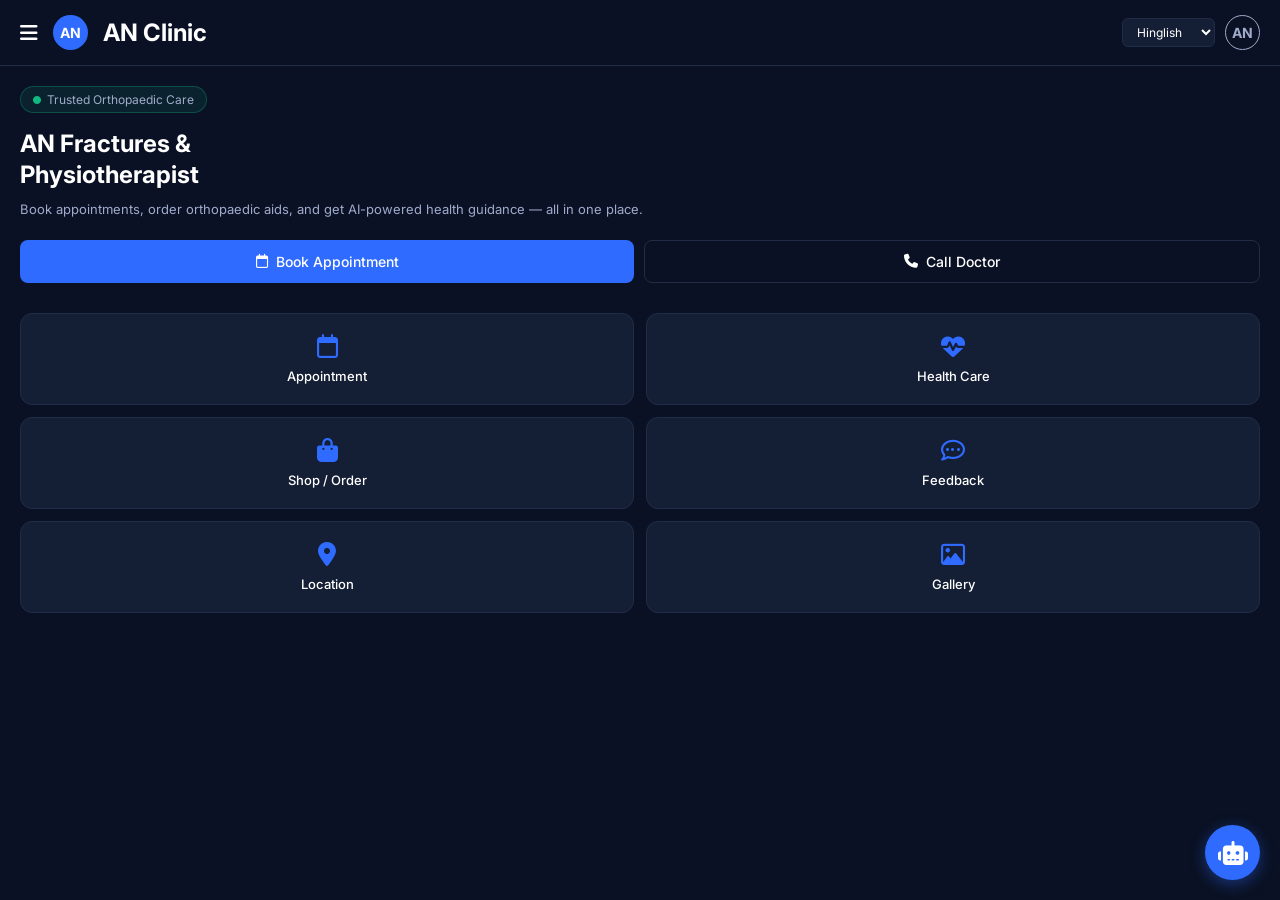
<file: index.html>
<!DOCTYPE html>
<html lang="en">
<head>
    <meta charset="UTF-8">
    <meta name="viewport" content="width=device-width, initial-scale=1.0">
    <title>AN Clinic - Fractures & Physiotherapist</title>
    
    <link rel="stylesheet" href="https://cdnjs.cloudflare.com/ajax/libs/font-awesome/6.4.0/css/all.min.css">
    <link rel="stylesheet" href="css/style.css">
    <link rel="stylesheet" href="css/chat.css">
    
    <style>
        .lang-dropdown {
            background-color: var(--bg-card);
            color: var(--text-white);
            border: 1px solid var(--border-color);
            padding: 5px 10px;
            border-radius: 6px;
            font-size: 12px;
            outline: none;
            margin-right: 10px;
        }
    </style>
</head>
<body>

    <div id="announcement-banner" class="announcement-hidden">
        <marquee id="announcement-text">Welcome to AN Clinic. Live updates will show here.</marquee>
    </div>

    <div id="sidebar" class="sidebar">
        <div class="sidebar-header">
            <div class="logo-circle">AN</div>
            <div class="logo-text">
                <h3>AN Clinic</h3>
                <p>Fractures & Physiotherapist</p>
            </div>
            <i class="fa-solid fa-xmark" id="close-btn"></i>
        </div>
        
        <ul class="nav-links">
            <li class="active"><a href="index.html"><i class="fa-solid fa-house"></i> Home</a></li>
            <li><a href="pages/appointment.html"><i class="fa-solid fa-calendar-check"></i> Appointment</a></li>
            <li><a href="pages/healthcare.html"><i class="fa-solid fa-heart-pulse"></i> Health Care</a></li>
            <li><a href="pages/gallery.html"><i class="fa-regular fa-image"></i> Gallery</a></li>
            <li><a href="pages/location.html"><i class="fa-solid fa-location-dot"></i> Location Map</a></li>
            <li><a href="pages/feedback.html"><i class="fa-regular fa-comment-dots"></i> Feedback</a></li>
            <li><a href="pages/shop.html"><i class="fa-solid fa-bag-shopping"></i> Shop</a></li>
            <li><a href="pages/profile.html"><i class="fa-regular fa-user"></i> Profile</a></li>
        </ul>
    </div>

    <div id="sidebar-overlay"></div>

    <div id="main-content">
        
        <header>
            <div class="menu-left">
                <i class="fa-solid fa-bars" id="menu-btn"></i>
                <div class="logo-circle-small">AN</div>
                <h2 class="header-title">AN Clinic</h2>
            </div>
            <div class="header-right" style="display: flex; align-items: center;">
                <select id="language-selector" class="lang-dropdown">
                    <option value="hinglish">Hinglish</option>
                    <option value="hindi">Hindi</option>
                    <option value="english">English</option>
                    <option value="sanskrit">Sanskrit</option>
                    <option value="urdu">Urdu</option>
                    <option value="upLocal">UP Local</option>
                </select>
                <div class="logo-circle-outline">AN</div>
            </div>
        </header>

        <main class="home-container">
            <div class="hero-section">
                <span class="trust-badge">
                    <i class="fa-solid fa-circle trust-dot"></i> Trusted Orthopaedic Care
                </span>
                <h1>AN Fractures &<br>Physiotherapist</h1>
                <p class="hero-subtext">Book appointments, order orthopaedic aids, and get AI-powered health guidance — all in one place.</p>
                
                <div class="action-buttons">
                    <button class="btn-primary" onclick="location.href='pages/appointment.html'">
                        <i class="fa-regular fa-calendar"></i> Book Appointment
                    </button>
                    <button class="btn-outline">
                        <i class="fa-solid fa-phone"></i> Call Doctor
                    </button>
                </div>
            </div>

            <div class="grid-menu">
                <div class="grid-item" onclick="location.href='pages/appointment.html'">
                    <i class="fa-regular fa-calendar"></i>
                    <p>Appointment</p>
                </div>
                <div class="grid-item" onclick="location.href='pages/healthcare.html'">
                    <i class="fa-solid fa-heart-pulse"></i>
                    <p>Health Care</p>
                </div>
                <div class="grid-item" onclick="location.href='pages/shop.html'">
                    <i class="fa-solid fa-bag-shopping"></i>
                    <p>Shop / Order</p>
                </div>
                <div class="grid-item" onclick="location.href='pages/feedback.html'">
                    <i class="fa-regular fa-comment-dots"></i>
                    <p>Feedback</p>
                </div>
                <div class="grid-item" onclick="location.href='pages/location.html'">
                    <i class="fa-solid fa-location-dot"></i>
                    <p>Location</p>
                </div>
                <div class="grid-item" onclick="location.href='pages/gallery.html'">
                    <i class="fa-regular fa-image"></i>
                    <p>Gallery</p>
                </div>
            </div>
        </main>

        <div class="floating-ai-btn" id="open-ai-chat">
            <i class="fa-solid fa-robot"></i>
        </div>
    </div>

    <div id="chat-wrapper" class="chat-wrapper">
        <div class="chat-header">
            <i class="fa-solid fa-arrow-left" id="close-chat-btn"></i>
            <div class="ai-avatar"><i class="fa-solid fa-robot"></i></div>
            <div class="chat-title">
                <h3>AN Health Assistant</h3>
                <p>Active now</p>
            </div>
        </div>

        <div id="chat-intro" class="chat-intro-screen">
            <div class="big-ai-avatar"><i class="fa-solid fa-robot"></i></div>
            <h2>AN Health AI</h2>
            <p>Your personal health assistant.</p>
            <div class="intro-form">
                
                <input type="text" id="bot-honeypot" style="display:none;" tabindex="-1" autocomplete="off">
                
                <label>Your Name</label>
                <input type="text" id="chat-user-name" placeholder="Enter your name" required>
                
                <label>Phone Number</label>
                <input type="tel" id="chat-user-phone" placeholder="10-digit phone number" maxlength="10" minlength="10" oninput="this.value = this.value.replace(/[^0-9]/g, '')" required>
                
                <button id="start-chat-btn" class="btn-start-chat">Start Chatting</button>
            </div>
        </div>

        <div id="chat-messages" class="chat-messages-container" style="display: none;"></div>

        <div id="chat-input-area" class="chat-input-container" style="display: none;">
            <input type="text" id="chat-msg-input" placeholder="Ask a health question...">
            <button id="send-msg-btn" class="send-btn"><i class="fa-solid fa-paper-plane"></i></button>
        </div>
    </div>

    <script src="js/data.js"></script>
    <script src="js/main.js"></script>
    <script src="js/chat.js"></script>
    <script src="js/forms.js"></script>
  
</body>
</html>
</file>
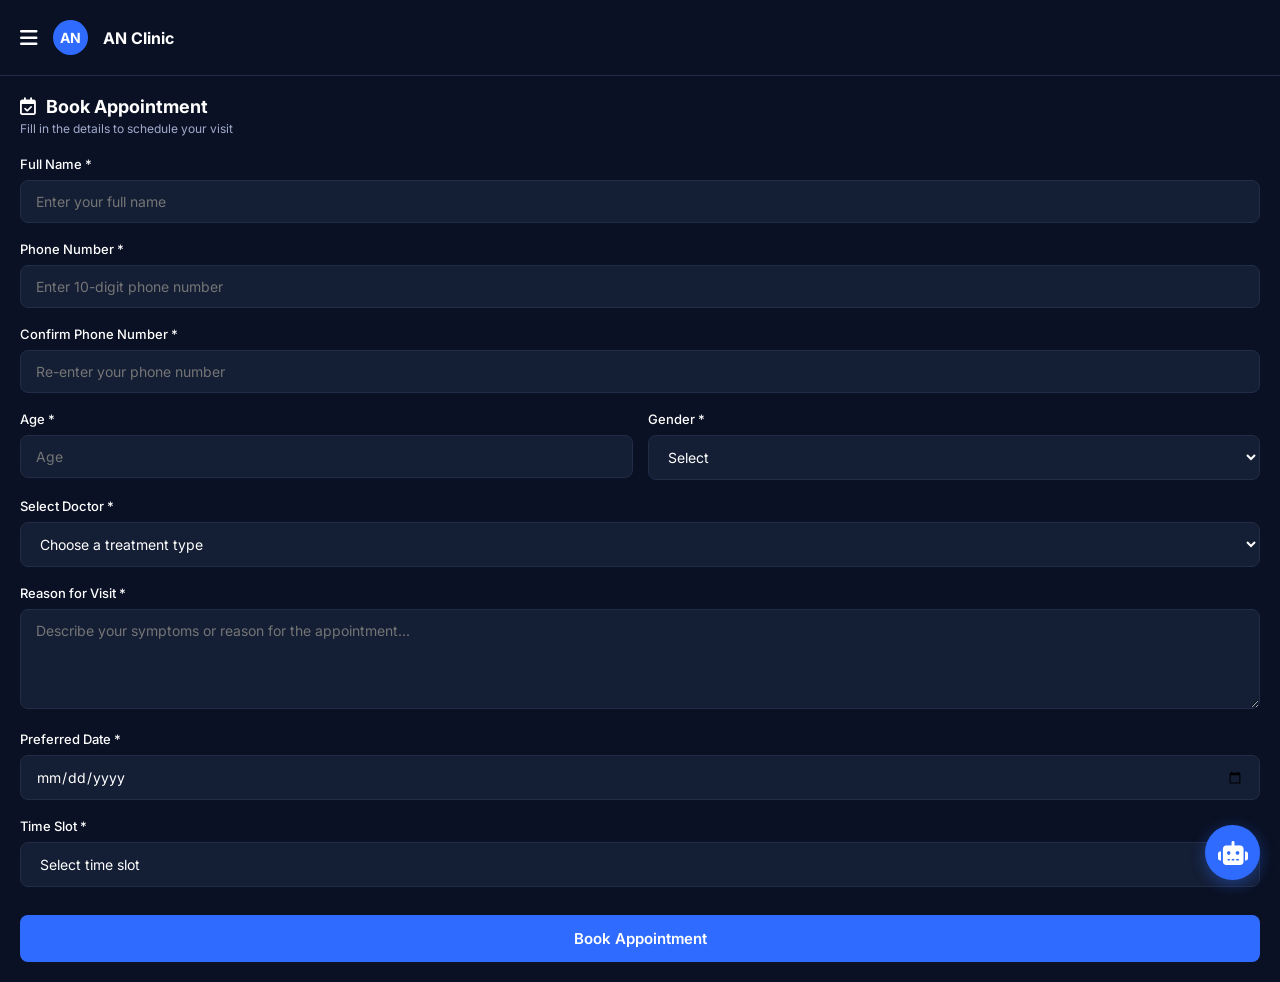
<file: pages/appointment.html>
<!DOCTYPE html>
<html lang="en">
<head>
    <meta charset="UTF-8">
    <meta name="viewport" content="width=device-width, initial-scale=1.0">
    <title>Book Appointment - AN Clinic</title>
    
    <link rel="stylesheet" href="https://cdnjs.cloudflare.com/ajax/libs/font-awesome/6.4.0/css/all.min.css">
    
    <link rel="stylesheet" href="../css/style.css">
    
    <style>
        /* Form specific styling for inner pages */
        .page-header { display: flex; align-items: center; gap: 15px; padding: 20px; border-bottom: 1px solid var(--border-color); }
        .back-btn { color: var(--text-white); font-size: 20px; text-decoration: none; }
        .page-title h2 { font-size: 18px; display: flex; align-items: center; gap: 10px;}
        .page-title p { font-size: 12px; color: var(--text-gray); margin-top: 4px; }
        
        .form-container { padding: 20px; }
        .form-group { margin-bottom: 18px; }
        .form-row { display: flex; gap: 15px; }
        .form-row .form-group { flex: 1; }
        
        label { display: block; font-size: 13px; font-weight: 500; margin-bottom: 8px; color: var(--text-white); }
        .form-control { width: 100%; background-color: var(--bg-card); border: 1px solid var(--border-color); color: white; padding: 12px 15px; border-radius: 8px; font-size: 14px; }
        .form-control:focus { outline: none; border-color: var(--primary-blue); }
        textarea.form-control { resize: vertical; min-height: 100px; }
        
        .btn-submit { width: 100%; background-color: var(--primary-blue); color: white; border: none; padding: 14px; border-radius: 8px; font-size: 15px; font-weight: 600; cursor: pointer; margin-top: 10px; }
    </style>
</head>
<body>

    <div class="page-header">
        <a href="../index.html" class="back-btn"><i class="fa-solid fa-bars"></i></a>
        <div class="logo-circle-small">AN</div>
        <h2 style="font-size: 16px;">AN Clinic</h2>
    </div>

    <div class="page-title" style="padding: 20px 20px 0;">
        <h2><i class="fa-regular fa-calendar-check"></i> Book Appointment</h2>
        <p>Fill in the details to schedule your visit</p>
    </div>

    <div class="form-container">
        <form id="appointment-form">
            <div class="form-group">
                <label>Full Name *</label>
                <input type="text" class="form-control" placeholder="Enter your full name" required>
            </div>
            
            <div class="form-group">
                <label>Phone Number *</label>
                <input type="tel" class="form-control" placeholder="Enter 10-digit phone number" required>
            </div>
            
            <div class="form-group">
                <label>Confirm Phone Number *</label>
                <input type="tel" class="form-control" placeholder="Re-enter your phone number" required>
            </div>
            
            <div class="form-row">
                <div class="form-group">
                    <label>Age *</label>
                    <input type="number" class="form-control" placeholder="Age" required>
                </div>
                <div class="form-group">
                    <label>Gender *</label>
                    <select class="form-control" required>
                        <option value="" disabled selected>Select</option>
                        <option value="Male">Male</option>
                        <option value="Female">Female</option>
                        <option value="Other">Other</option>
                    </select>
                </div>
            </div>
            
            <div class="form-group">
                <label>Select Doctor *</label>
                <select class="form-control" required>
                    <option value="" disabled selected>Choose a treatment type</option>
                    <option value="Dr. Ahmad Nawaz">Ortho Specialist</option>
                    <option value="Dr. Priya Sharma">Physiotherapist</option>
                    <option value="Dr. Rajesh Kumar">Sports Medicine</option>
                </select>
            </div>
            
            <div class="form-group">
                <label>Reason for Visit *</label>
                <textarea class="form-control" placeholder="Describe your symptoms or reason for the appointment..." required></textarea>
            </div>
            
            <div class="form-group">
                <label>Preferred Date *</label>
                <input type="date" class="form-control" required>
            </div>
            
            <div class="form-group">
                <label>Time Slot *</label>
                <select class="form-control" required>
                    <option value="" disabled selected>Select time slot</option>
                    <option value="Morning">Morning (9 AM - 12 PM)</option>
                    <option value="Afternoon">Afternoon (12 PM - 4 PM)</option>
                    <option value="Evening">Evening (4 PM - 7 PM)</option>
                </select>
            </div>
            
            <button type="submit" class="btn-submit">Book Appointment</button>
        </form>
    </div>

    <div class="floating-ai-btn">
        <i class="fa-solid fa-robot"></i>
    </div>

    <script src="../js/main.js"></script>
    <script src="../js/forms.js"></script>
</body>
</html>
</file>
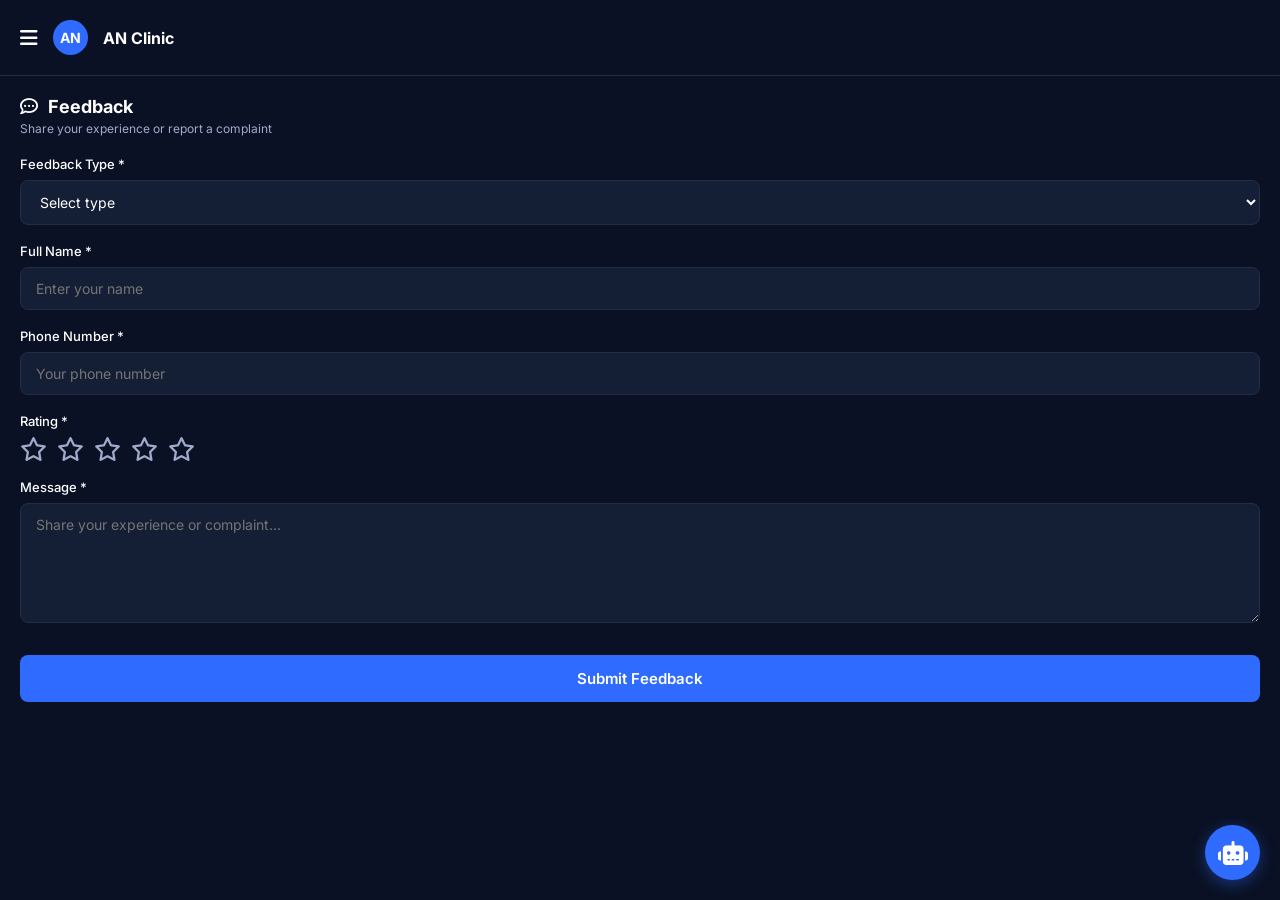
<file: pages/feedback.html>
<!DOCTYPE html>
<html lang="en">
<head>
    <meta charset="UTF-8">
    <meta name="viewport" content="width=device-width, initial-scale=1.0">
    <title>Feedback - AN Clinic</title>
    
    <link rel="stylesheet" href="https://cdnjs.cloudflare.com/ajax/libs/font-awesome/6.4.0/css/all.min.css">
    
    <link rel="stylesheet" href="../css/style.css">
    
    <style>
        .page-header { display: flex; align-items: center; gap: 15px; padding: 20px; border-bottom: 1px solid var(--border-color); }
        .back-btn { color: var(--text-white); font-size: 20px; text-decoration: none; }
        .page-title h2 { font-size: 18px; display: flex; align-items: center; gap: 10px;}
        .page-title p { font-size: 12px; color: var(--text-gray); margin-top: 4px; }
        
        .form-container { padding: 20px; }
        .form-group { margin-bottom: 18px; }
        
        label { display: block; font-size: 13px; font-weight: 500; margin-bottom: 8px; color: var(--text-white); }
        .form-control { width: 100%; background-color: var(--bg-card); border: 1px solid var(--border-color); color: white; padding: 12px 15px; border-radius: 8px; font-size: 14px; }
        .form-control:focus { outline: none; border-color: var(--primary-blue); }
        textarea.form-control { resize: vertical; min-height: 120px; }
        
        /* Star Rating Design */
        .rating-stars { display: flex; gap: 10px; font-size: 24px; color: var(--text-gray); cursor: pointer; }
        .rating-stars i.active { color: #FBBF24; }
        
        .btn-submit { width: 100%; background-color: var(--primary-blue); color: white; border: none; padding: 14px; border-radius: 8px; font-size: 15px; font-weight: 600; cursor: pointer; margin-top: 10px; }
    </style>
</head>
<body>

    <div class="page-header">
        <a href="../index.html" class="back-btn"><i class="fa-solid fa-bars"></i></a>
        <div class="logo-circle-small">AN</div>
        <h2 style="font-size: 16px;">AN Clinic</h2>
    </div>

    <div class="page-title" style="padding: 20px 20px 0;">
        <h2><i class="fa-regular fa-comment-dots"></i> Feedback</h2>
        <p>Share your experience or report a complaint</p>
    </div>

    <div class="form-container">
        <form id="feedback-form">
            <div class="form-group">
                <label>Feedback Type *</label>
                <select class="form-control" required>
                    <option value="" disabled selected>Select type</option>
                    <option value="General Feedback">General Feedback</option>
                    <option value="Agent Feedback">Agent Feedback</option>
                    <option value="Complaint">Complaint</option>
                </select>
            </div>
            
            <div class="form-group">
                <label>Full Name *</label>
                <input type="text" class="form-control" placeholder="Enter your name" required>
            </div>
            
            <div class="form-group">
                <label>Phone Number *</label>
                <input type="tel" class="form-control" placeholder="Your phone number" required>
            </div>
            
            <div class="form-group">
                <label>Rating *</label>
                <div class="rating-stars" id="star-rating">
                    <i class="fa-regular fa-star" data-value="1"></i>
                    <i class="fa-regular fa-star" data-value="2"></i>
                    <i class="fa-regular fa-star" data-value="3"></i>
                    <i class="fa-regular fa-star" data-value="4"></i>
                    <i class="fa-regular fa-star" data-value="5"></i>
                </div>
            </div>
            
            <div class="form-group">
                <label>Message *</label>
                <textarea class="form-control" placeholder="Share your experience or complaint..." required></textarea>
            </div>
            
            <button type="submit" class="btn-submit">Submit Feedback</button>
        </form>
    </div>

    <div class="floating-ai-btn">
        <i class="fa-solid fa-robot"></i>
    </div>

    <script src="../js/main.js"></script>
</body>
</html>
</file>
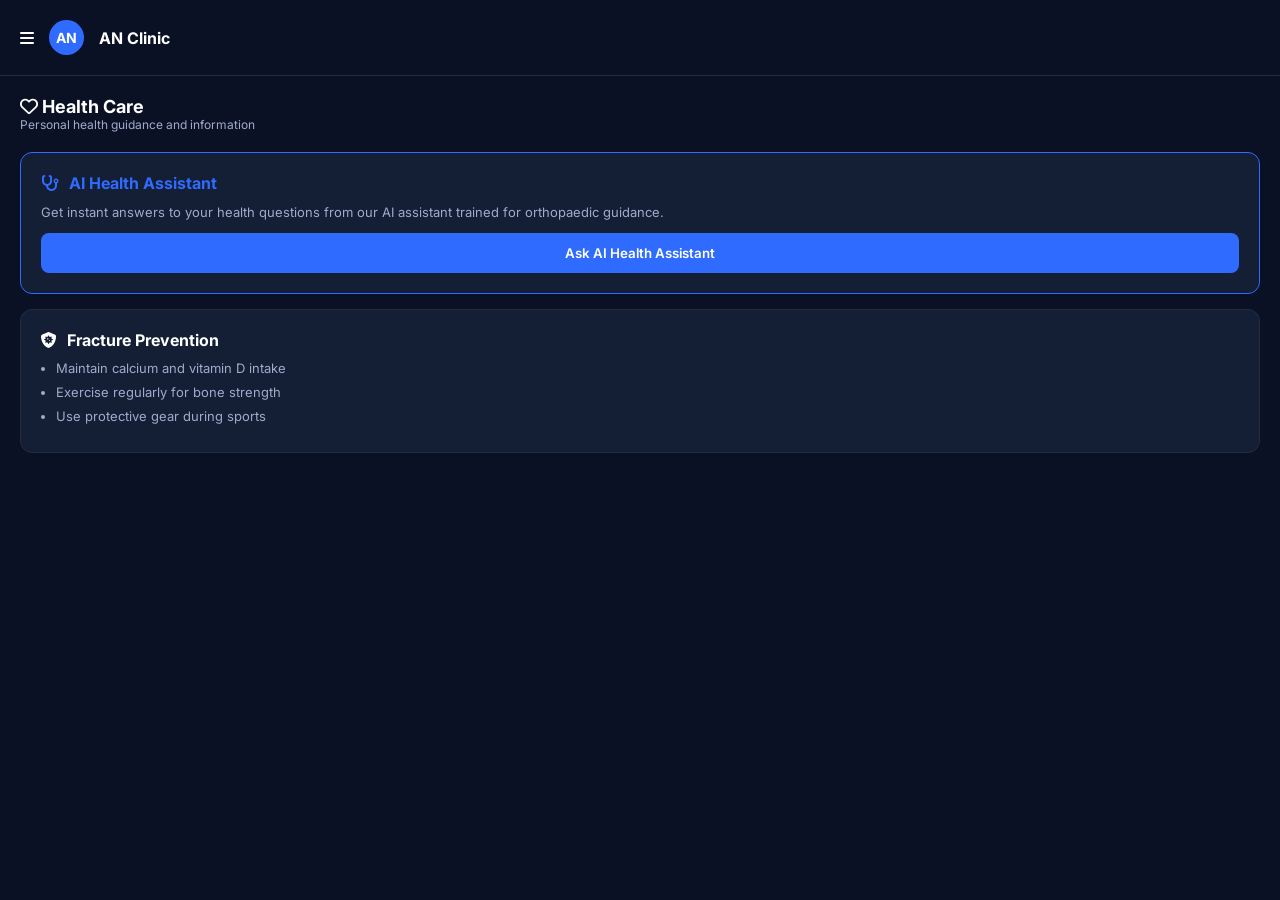
<file: pages/healthcare.html>
<!DOCTYPE html>
<html lang="en">
<head>
    <meta charset="UTF-8">
    <meta name="viewport" content="width=device-width, initial-scale=1.0">
    <title>Health Care - AN Clinic</title>
    <link rel="stylesheet" href="https://cdnjs.cloudflare.com/ajax/libs/font-awesome/6.4.0/css/all.min.css">
    <link rel="stylesheet" href="../css/style.css">
    <style>
        .page-header { display: flex; align-items: center; gap: 15px; padding: 20px; border-bottom: 1px solid var(--border-color); }
        .hc-container { padding: 20px; }
        .hc-card { background: var(--bg-card); border: 1px solid var(--border-color); border-radius: 12px; padding: 20px; margin-bottom: 15px; }
        .hc-card h3 { font-size: 16px; margin-bottom: 10px; display: flex; align-items: center; gap: 10px; }
        .hc-card p { font-size: 13px; color: var(--text-gray); line-height: 1.5; margin-bottom: 10px; }
        .hc-list { padding-left: 15px; color: var(--text-gray); font-size: 13px; }
        .hc-list li { margin-bottom: 8px; }
        .btn-ai-hero { width: 100%; background: var(--primary-blue); color: white; border: none; padding: 12px; border-radius: 8px; font-weight: 600; cursor: pointer; }
    </style>
</head>
<body>
    <div class="page-header">
        <a href="../index.html" style="color:white;"><i class="fa-solid fa-bars"></i></a>
        <div class="logo-circle-small">AN</div>
        <h2 style="font-size:16px;">AN Clinic</h2>
    </div>

    <div class="hc-container">
        <div class="page-title" style="margin-bottom:20px;">
            <h2 style="font-size:18px;"><i class="fa-regular fa-heart"></i> Health Care</h2>
            <p style="font-size:12px; color:var(--text-gray);">Personal health guidance and information</p>
        </div>

        <div class="hc-card" style="border-color: var(--primary-blue);">
            <h3 style="color: var(--primary-blue);"><i class="fa-solid fa-stethoscope"></i> AI Health Assistant</h3>
            <p>Get instant answers to your health questions from our AI assistant trained for orthopaedic guidance.</p>
            <button class="btn-ai-hero" onclick="window.location.href='../index.html?openchat=true'">Ask AI Health Assistant</button>
        </div>

        <div class="hc-card">
            <h3><i class="fa-solid fa-shield-virus"></i> Fracture Prevention</h3>
            <ul class="hc-list">
                <li>Maintain calcium and vitamin D intake</li>
                <li>Exercise regularly for bone strength</li>
                <li>Use protective gear during sports</li>
            </ul>
        </div>
    </div>
</body>
</html>
</file>
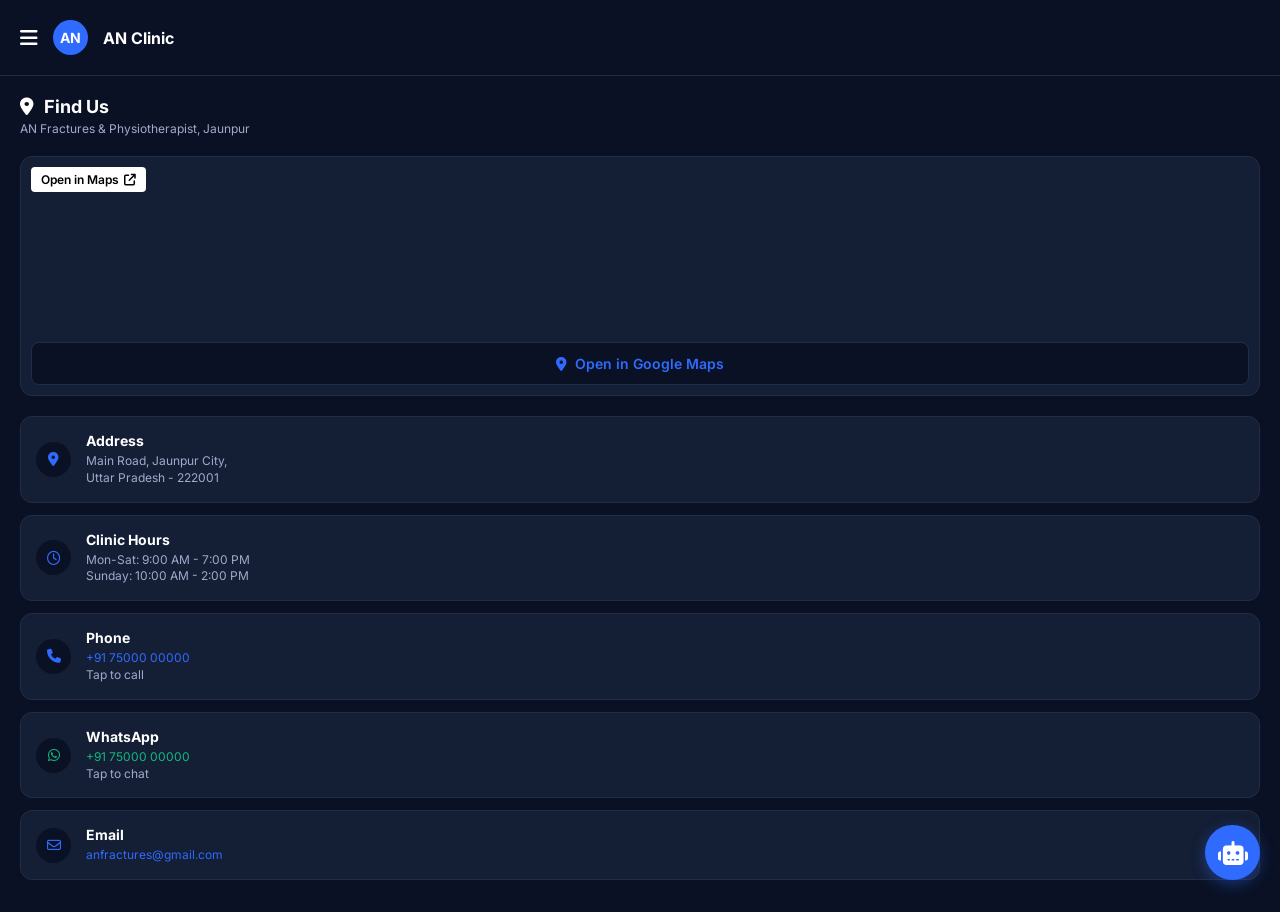
<file: pages/location.html>
<!DOCTYPE html>
<html lang="en">
<head>
    <meta charset="UTF-8">
    <meta name="viewport" content="width=device-width, initial-scale=1.0">
    <title>Location - AN Clinic</title>
    
    <link rel="stylesheet" href="https://cdnjs.cloudflare.com/ajax/libs/font-awesome/6.4.0/css/all.min.css">
    
    <link rel="stylesheet" href="../css/style.css">
    
    <style>
        .page-header { display: flex; align-items: center; gap: 15px; padding: 20px; border-bottom: 1px solid var(--border-color); }
        .back-btn { color: var(--text-white); font-size: 20px; text-decoration: none; }
        .page-title h2 { font-size: 18px; display: flex; align-items: center; gap: 10px;}
        .page-title p { font-size: 12px; color: var(--text-gray); margin-top: 4px; }
        
        .location-container { padding: 20px; }
        
        /* Map Box Area */
        .map-box {
            background-color: var(--bg-card);
            border: 1px solid var(--border-color);
            border-radius: 12px;
            padding: 10px;
            margin-bottom: 20px;
            display: flex;
            flex-direction: column;
            gap: 150px; /* Space to make it look like a map area */
        }
        .btn-map-small {
            align-self: flex-start;
            background-color: white;
            color: black;
            padding: 5px 10px;
            border-radius: 4px;
            font-size: 12px;
            font-weight: 600;
            text-decoration: none;
            display: flex;
            align-items: center;
            gap: 5px;
        }
        .btn-map-full {
            width: 100%;
            background-color: var(--bg-dark);
            color: var(--primary-blue);
            border: 1px solid var(--border-color);
            padding: 12px;
            border-radius: 8px;
            font-size: 14px;
            font-weight: 600;
            display: flex;
            justify-content: center;
            align-items: center;
            gap: 8px;
            text-decoration: none;
        }
        
        /* Info Cards */
        .info-card {
            background-color: var(--bg-card);
            border: 1px solid var(--border-color);
            border-radius: 12px;
            padding: 15px;
            margin-bottom: 12px;
            display: flex;
            align-items: center;
            gap: 15px;
        }
        .info-icon {
            width: 35px;
            height: 35px;
            border-radius: 50%;
            background-color: var(--bg-dark);
            display: flex;
            justify-content: center;
            align-items: center;
            color: var(--primary-blue);
            font-size: 14px;
        }
        .info-icon.whatsapp { color: var(--green-badge); }
        
        .info-text h4 { font-size: 14px; margin-bottom: 4px; }
        .info-text p { font-size: 12px; color: var(--text-gray); line-height: 1.4; }
        .info-text.whatsapp p { color: var(--green-badge); }
    </style>
</head>
<body>

    <div class="page-header">
        <a href="../index.html" class="back-btn"><i class="fa-solid fa-bars"></i></a>
        <div class="logo-circle-small">AN</div>
        <h2 style="font-size: 16px;">AN Clinic</h2>
    </div>

    <div class="page-title" style="padding: 20px 20px 0;">
        <h2><i class="fa-solid fa-location-dot"></i> Find Us</h2>
        <p>AN Fractures & Physiotherapist, Jaunpur</p>
    </div>

    <div class="location-container">
        <div class="map-box">
            <a href="#" class="btn-map-small">Open in Maps <i class="fa-solid fa-arrow-up-right-from-square"></i></a>
            <a href="#" class="btn-map-full"><i class="fa-solid fa-location-dot"></i> Open in Google Maps</a>
        </div>

        <div class="info-card">
            <div class="info-icon"><i class="fa-solid fa-location-dot"></i></div>
            <div class="info-text">
                <h4>Address</h4>
                <p>Main Road, Jaunpur City,<br>Uttar Pradesh - 222001</p>
            </div>
        </div>

        <div class="info-card">
            <div class="info-icon"><i class="fa-regular fa-clock"></i></div>
            <div class="info-text">
                <h4>Clinic Hours</h4>
                <p>Mon-Sat: 9:00 AM - 7:00 PM<br>Sunday: 10:00 AM - 2:00 PM</p>
            </div>
        </div>

        <div class="info-card">
            <div class="info-icon"><i class="fa-solid fa-phone"></i></div>
            <div class="info-text">
                <h4>Phone</h4>
                <p style="color: var(--primary-blue);">+91 75000 00000</p>
                <p>Tap to call</p>
            </div>
        </div>

        <div class="info-card">
            <div class="info-icon whatsapp"><i class="fa-brands fa-whatsapp"></i></div>
            <div class="info-text whatsapp">
                <h4>WhatsApp</h4>
                <p>+91 75000 00000</p>
                <p style="color: var(--text-gray);">Tap to chat</p>
            </div>
        </div>

        <div class="info-card">
            <div class="info-icon"><i class="fa-regular fa-envelope"></i></div>
            <div class="info-text">
                <h4>Email</h4>
                <p style="color: var(--primary-blue);">anfractures@gmail.com</p>
            </div>
        </div>
    </div>

    <div class="floating-ai-btn">
        <i class="fa-solid fa-robot"></i>
    </div>

    <script src="../js/main.js"></script>
</body>
</html>
</file>
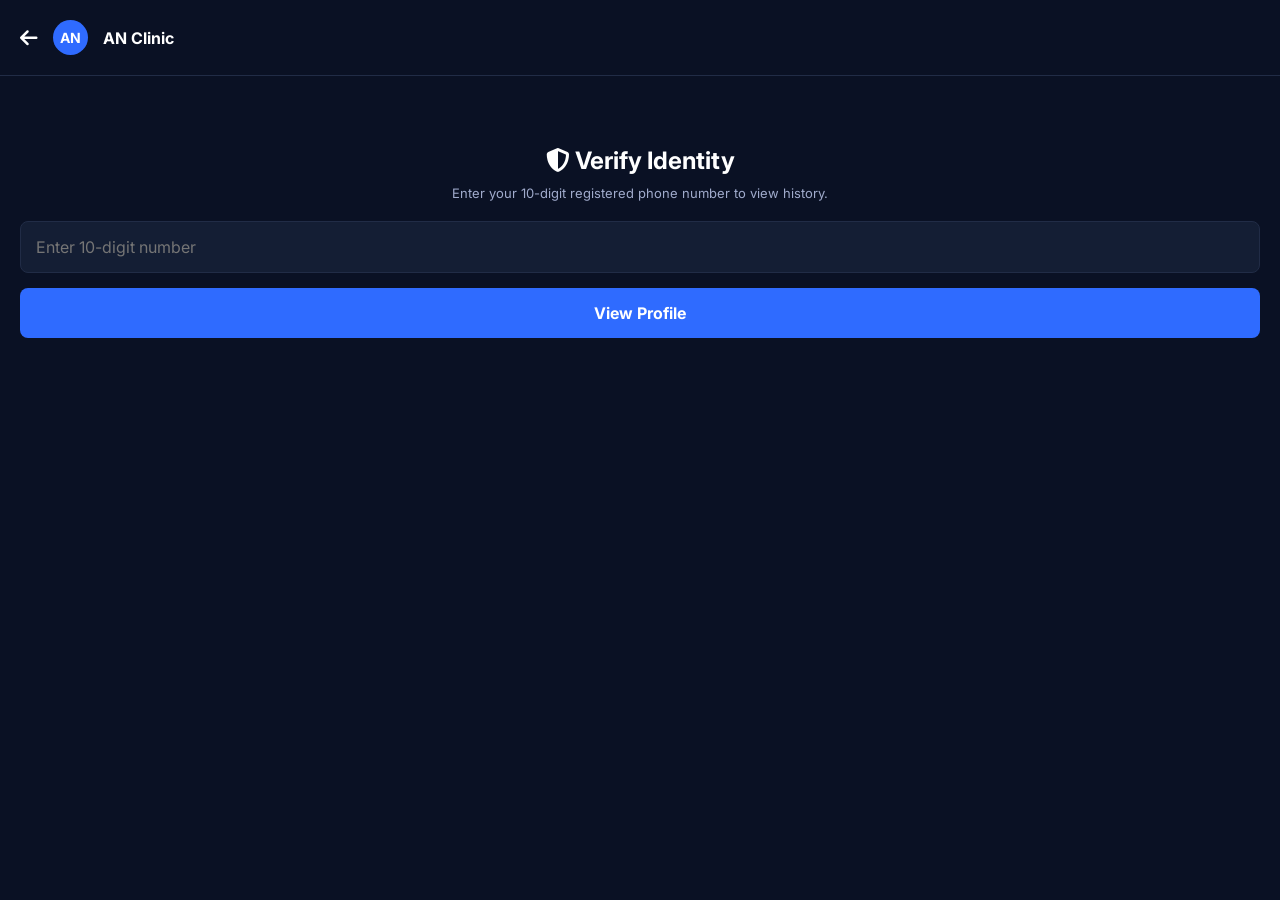
<file: pages/profile.html>
<!DOCTYPE html>
<html lang="en">
<head>
    <meta charset="UTF-8">
    <meta name="viewport" content="width=device-width, initial-scale=1.0">
    <title>My Profile - AN Clinic</title>
    <link rel="stylesheet" href="https://cdnjs.cloudflare.com/ajax/libs/font-awesome/6.4.0/css/all.min.css">
    <link rel="stylesheet" href="../css/style.css">
    <style>
        .page-header { display: flex; align-items: center; gap: 15px; padding: 20px; border-bottom: 1px solid var(--border-color); }
        .back-btn { color: var(--text-white); font-size: 20px; text-decoration: none; }
        .container { padding: 20px; }
        
        /* Login Gate */
        #login-gate { text-align: center; margin-top: 50px; }
        .login-input { width: 100%; background: var(--bg-card); border: 1px solid var(--border-color); color: white; padding: 15px; border-radius: 8px; margin-bottom: 15px; font-size: 16px; }
        .btn-login { width: 100%; background: var(--primary-blue); color: white; border: none; padding: 15px; border-radius: 8px; font-size: 16px; font-weight: bold; cursor: pointer; }
        
        /* Profile Content */
        #profile-content { display: none; }
        .profile-avatar { width: 80px; height: 80px; background-color: var(--primary-blue); border-radius: 50%; display: flex; align-items: center; justify-content: center; font-size: 35px; margin: 0 auto 15px; }
        .history-card { background: var(--bg-card); border: 1px solid var(--border-color); padding: 15px; border-radius: 10px; margin-bottom: 10px; }
        .history-date { font-size: 11px; color: var(--text-gray); margin-bottom: 5px; }
        .history-action { font-size: 14px; font-weight: 500; }
    </style>
</head>
<body>

    <div class="page-header">
        <a href="../index.html" class="back-btn"><i class="fa-solid fa-arrow-left"></i></a>
        <div class="logo-circle-small">AN</div>
        <h2 style="font-size: 16px;">AN Clinic</h2>
    </div>

    <div class="container">
        <div id="login-gate">
            <h2><i class="fa-solid fa-shield-halved"></i> Verify Identity</h2>
            <p style="color: var(--text-gray); font-size: 13px; margin: 10px 0 20px;">Enter your 10-digit registered phone number to view history.</p>
            <input type="tel" id="verify-phone" class="login-input" placeholder="Enter 10-digit number" maxlength="10">
            <button id="btn-verify" class="btn-login">View Profile</button>
        </div>

        <div id="profile-content">
            <div style="text-align: center; margin-bottom: 30px;">
                <div class="profile-avatar"><i class="fa-regular fa-user"></i></div>
                <h2>Patient Profile</h2>
                <p id="display-phone" style="color: var(--text-gray); margin-top: 5px;"></p>
            </div>
            
            <h3 style="color: var(--primary-blue); margin-bottom: 15px;"><i class="fa-solid fa-clock-rotate-left"></i> Your Activity History</h3>
            <div id="history-container">
                </div>
            <button onclick="logoutProfile()" style="width:100%; background:transparent; border:1px solid #EF4444; color:#EF4444; padding:12px; border-radius:8px; margin-top:20px;">Sign Out</button>
        </div>
    </div>

    <script>
        document.getElementById('btn-verify').addEventListener('click', () => {
            const phone = document.getElementById('verify-phone').value.trim();
            // STRICT 10-DIGIT CHECK
            if (phone.length !== 10 || isNaN(phone)) {
                alert("Sirf 10 digit ka valid number enter karein!");
                return;
            }
            
            // Save & Show Profile
            localStorage.setItem('user_phone', phone);
            loadProfile(phone);
        });

        function loadProfile(phone) {
            document.getElementById('login-gate').style.display = 'none';
            document.getElementById('profile-content').style.display = 'block';
            document.getElementById('display-phone').innerText = "+91 " + phone;

            const container = document.getElementById('history-container');
            let history = JSON.parse(localStorage.getItem('clinic_history')) || [];
            
            container.innerHTML = ""; // Clear old
            if(history.length === 0) {
                container.innerHTML = "<p style='text-align:center; color:gray; font-size:13px;'>No recent activity found.</p>";
            } else {
                history.forEach(item => {
                    container.innerHTML += `
                        <div class="history-card">
                            <div class="history-date">${item.date}</div>
                            <div class="history-action">${item.action}</div>
                        </div>`;
                });
            }
        }

        function logoutProfile() {
            localStorage.removeItem('user_phone');
            location.reload();
        }

        // Auto-login check
        window.onload = () => {
            const savedPhone = localStorage.getItem('user_phone');
            if(savedPhone) loadProfile(savedPhone);
        };
    </script>
</body>
</html>
</file>
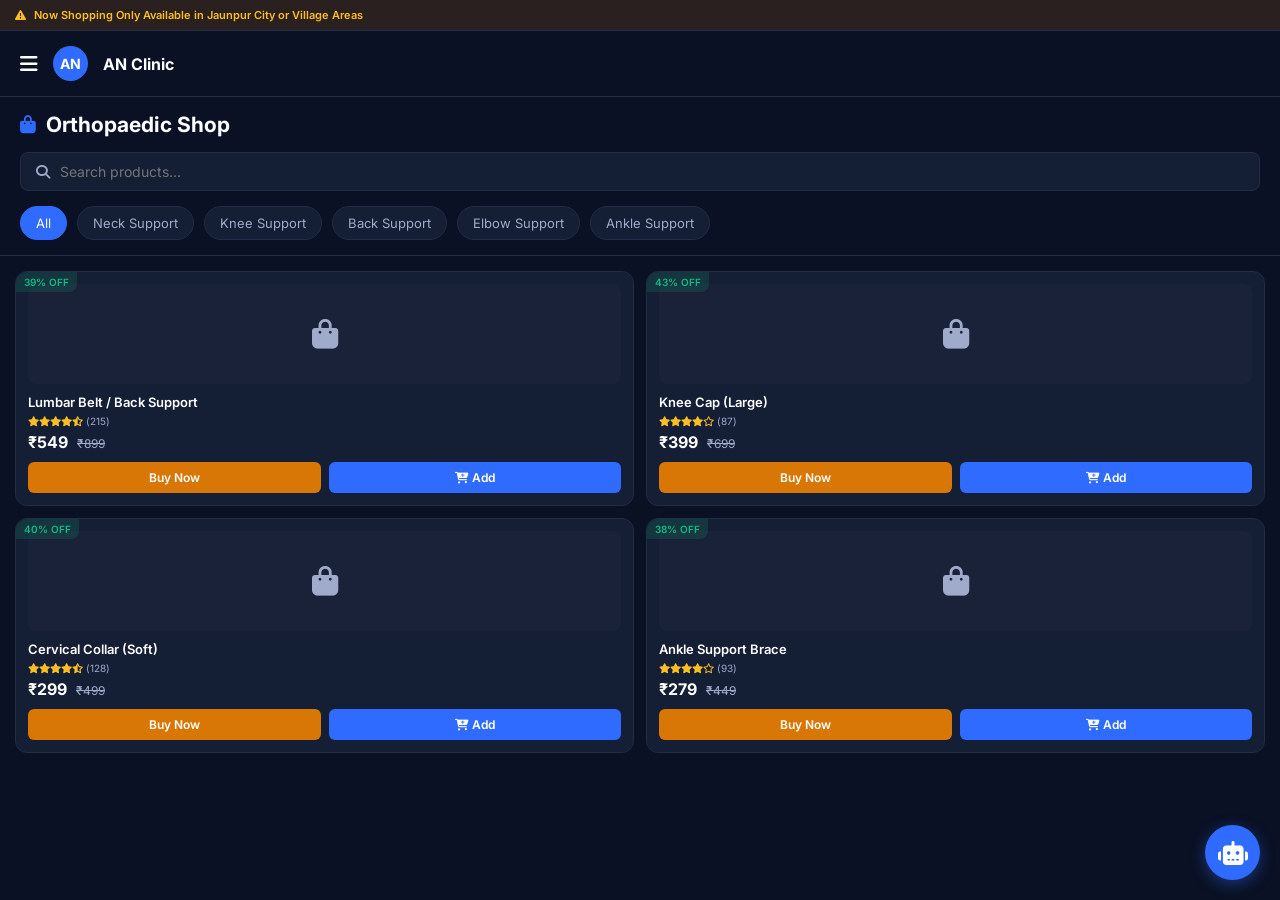
<file: pages/shop.html>
<!DOCTYPE html>
<html lang="en">
<head>
    <meta charset="UTF-8">
    <meta name="viewport" content="width=device-width, initial-scale=1.0">
    <title>Orthopaedic Shop - AN Clinic</title>
    
    <link rel="stylesheet" href="https://cdnjs.cloudflare.com/ajax/libs/font-awesome/6.4.0/css/all.min.css">
    
    <link rel="stylesheet" href="../css/style.css">
    <link rel="stylesheet" href="../css/shop.css">
    
    <style>
        .page-header { display: flex; align-items: center; gap: 15px; padding: 15px 20px; border-bottom: 1px solid var(--border-color); }
        .back-btn { color: var(--text-white); font-size: 20px; text-decoration: none; }
        
        /* Warning Banner */
        .shop-warning {
            background-color: rgba(217, 119, 6, 0.15); /* Dark yellow/orange tint */
            color: #FBBF24;
            padding: 8px 15px;
            font-size: 11px;
            font-weight: 600;
            display: flex;
            align-items: center;
            gap: 8px;
            border-bottom: 1px solid var(--border-color);
        }
        
        /* Shop Header & Search */
        .shop-top-area { padding: 15px 20px 0; }
        .shop-title { display: flex; align-items: center; gap: 10px; font-size: 18px; margin-bottom: 15px; }
        .search-box {
            display: flex; align-items: center; background-color: var(--bg-card);
            border: 1px solid var(--border-color); border-radius: 8px; padding: 10px 15px;
        }
        .search-box i { color: var(--text-gray); margin-right: 10px; font-size: 14px; }
        .search-box input { background: transparent; border: none; color: white; width: 100%; outline: none; font-size: 14px; }
        
        /* Confirmation Modal Specifics */
        .confirm-icon { font-size: 40px; color: var(--green-badge); text-align: center; margin-bottom: 15px; }
        .confirm-text { text-align: center; font-size: 14px; line-height: 1.5; margin-bottom: 20px; }
        .btn-full { width: 100%; background-color: var(--primary-blue); color: white; border: none; padding: 12px; border-radius: 8px; font-size: 14px; font-weight: 600; cursor: pointer; }
    </style>
</head>
<body>

    <div class="shop-warning">
        <i class="fa-solid fa-triangle-exclamation"></i> Now Shopping Only Available in Jaunpur City or Village Areas
    </div>

    <div class="page-header">
        <a href="../index.html" class="back-btn"><i class="fa-solid fa-bars"></i></a>
        <div class="logo-circle-small">AN</div>
        <h2 style="font-size: 16px;">AN Clinic</h2>
    </div>

    <div class="shop-top-area">
        <div class="shop-title">
            <i class="fa-solid fa-bag-shopping" style="color: var(--primary-blue);"></i>
            <h3>Orthopaedic Shop</h3>
        </div>
        <div class="search-box">
            <i class="fa-solid fa-magnifying-glass"></i>
            <input type="text" placeholder="Search products...">
        </div>
    </div>

    <div class="shop-categories">
        <div class="category-badge active">All</div>
        <div class="category-badge">Neck Support</div>
        <div class="category-badge">Knee Support</div>
        <div class="category-badge">Back Support</div>
        <div class="category-badge">Elbow Support</div>
        <div class="category-badge">Ankle Support</div>
    </div>

    <div class="product-grid">
        <div class="product-card">
            <div class="discount-badge">39% OFF</div>
            <div class="product-img-placeholder"><i class="fa-solid fa-bag-shopping"></i></div>
            <div class="product-title">Lumbar Belt / Back Support</div>
            <div class="product-rating"><i class="fa-solid fa-star"></i><i class="fa-solid fa-star"></i><i class="fa-solid fa-star"></i><i class="fa-solid fa-star"></i><i class="fa-solid fa-star-half-stroke"></i> <span>(215)</span></div>
            <div class="product-price">₹549 <strike>₹899</strike></div>
            <div class="product-actions">
                <button class="btn-buy" onclick="openOrderModal('Lumbar Belt / Back Support', 549)">Buy Now</button>
                <button class="btn-add"><i class="fa-solid fa-cart-plus"></i> Add</button>
            </div>
        </div>

        <div class="product-card">
            <div class="discount-badge">43% OFF</div>
            <div class="product-img-placeholder"><i class="fa-solid fa-bag-shopping"></i></div>
            <div class="product-title">Knee Cap (Large)</div>
            <div class="product-rating"><i class="fa-solid fa-star"></i><i class="fa-solid fa-star"></i><i class="fa-solid fa-star"></i><i class="fa-solid fa-star"></i><i class="fa-regular fa-star"></i> <span>(87)</span></div>
            <div class="product-price">₹399 <strike>₹699</strike></div>
            <div class="product-actions">
                <button class="btn-buy" onclick="openOrderModal('Knee Cap (Large)', 399)">Buy Now</button>
                <button class="btn-add"><i class="fa-solid fa-cart-plus"></i> Add</button>
            </div>
        </div>

        <div class="product-card">
            <div class="discount-badge">40% OFF</div>
            <div class="product-img-placeholder"><i class="fa-solid fa-bag-shopping"></i></div>
            <div class="product-title">Cervical Collar (Soft)</div>
            <div class="product-rating"><i class="fa-solid fa-star"></i><i class="fa-solid fa-star"></i><i class="fa-solid fa-star"></i><i class="fa-solid fa-star"></i><i class="fa-solid fa-star-half-stroke"></i> <span>(128)</span></div>
            <div class="product-price">₹299 <strike>₹499</strike></div>
            <div class="product-actions">
                <button class="btn-buy" onclick="openOrderModal('Cervical Collar (Soft)', 299)">Buy Now</button>
                <button class="btn-add"><i class="fa-solid fa-cart-plus"></i> Add</button>
            </div>
        </div>

        <div class="product-card">
            <div class="discount-badge">38% OFF</div>
            <div class="product-img-placeholder"><i class="fa-solid fa-bag-shopping"></i></div>
            <div class="product-title">Ankle Support Brace</div>
            <div class="product-rating"><i class="fa-solid fa-star"></i><i class="fa-solid fa-star"></i><i class="fa-solid fa-star"></i><i class="fa-solid fa-star"></i><i class="fa-regular fa-star"></i> <span>(93)</span></div>
            <div class="product-price">₹279 <strike>₹449</strike></div>
            <div class="product-actions">
                <button class="btn-buy" onclick="openOrderModal('Ankle Support Brace', 279)">Buy Now</button>
                <button class="btn-add"><i class="fa-solid fa-cart-plus"></i> Add</button>
            </div>
        </div>
    </div>

    <div class="floating-ai-btn">
        <i class="fa-solid fa-robot"></i>
    </div>

    <div id="order-modal" class="order-modal-overlay">
        <div class="order-modal-box">
            <i class="fa-solid fa-xmark close-modal" onclick="closeModals()"></i>
            <h3 id="modal-product-name">Order: Product Name</h3>
            <p style="font-size: 12px; color: var(--text-gray); margin-bottom: 5px;">Price</p>
            <h2 id="modal-product-price" style="margin-bottom: 15px;">₹0</h2>
            
            <p style="font-size: 12px; color: var(--text-gray); margin-bottom: 5px;">Quantity</p>
            <div style="display: flex; gap: 10px; margin-bottom: 15px;">
                <button style="padding: 5px 15px; background: var(--bg-dark); border: 1px solid var(--border-color); color: white; border-radius: 4px;">-</button>
                <span style="display: flex; align-items: center;">1</span>
                <button style="padding: 5px 15px; background: var(--bg-dark); border: 1px solid var(--border-color); color: white; border-radius: 4px;">+</button>
            </div>

            <input type="text" class="modal-input" placeholder="Your Name">
            <input type="tel" class="modal-input" placeholder="Phone Number">
            <textarea class="modal-input" placeholder="Delivery Address (Jaunpur City/Village areas only)" style="resize: vertical; min-height: 60px;"></textarea>
            
            <button class="btn-full" onclick="placeOrder()">Place Order — <span id="btn-price">₹0</span></button>
        </div>
    </div>

    <div id="confirm-modal" class="order-modal-overlay">
        <div class="order-modal-box" style="text-align: center;">
            <i class="fa-solid fa-xmark close-modal" onclick="closeModals()"></i>
            <h2 style="margin-bottom: 20px;">Order Confirmed!</h2>
            <div class="confirm-icon"><i class="fa-solid fa-bag-shopping"></i></div>
            <p class="confirm-text">Your order for <strong id="confirm-product-name">Product</strong> has been placed. We'll call you to confirm.</p>
            <button class="btn-full" onclick="closeModals()">Close</button>
        </div>
    </div>

    <script src="../js/main.js"></script>
    <script src="../js/shop.js"></script>
    
    </body>
</html>
</file>
<file: css/style.css>
@import url('https://fonts.googleapis.com/css2?family=Inter:wght@300;400;500;600;700&display=swap');

:root {
    --bg-dark: #0A1124;
    --bg-card: #141E34;
    --primary-blue: #2F6BFF;
    --primary-hover: #1E50D6;
    --text-white: #FFFFFF;
    --text-gray: #A0ABCC;
    --green-badge: #10B981;
    --border-color: #212C46;
}

* {
    margin: 0;
    padding: 0;
    box-sizing: border-box;
    font-family: 'Inter', sans-serif;
}

body {
    background-color: var(--bg-dark);
    color: var(--text-white);
    overflow-x: hidden;
}

/* Announcement Banner */
#announcement-banner {
    background-color: #FFD700;
    color: #000;
    padding: 5px;
    font-size: 14px;
    font-weight: 600;
    display: none; /* JS se show karenge jab zaroorat hogi */
}

/* Header */
header {
    display: flex;
    justify-content: space-between;
    align-items: center;
    padding: 15px 20px;
    background-color: var(--bg-dark);
    border-bottom: 1px solid var(--border-color);
}

.menu-left {
    display: flex;
    align-items: center;
    gap: 15px;
}

#menu-btn {
    font-size: 20px;
    cursor: pointer;
}

.logo-circle-small, .logo-circle-outline {
    width: 35px;
    height: 35px;
    background-color: var(--primary-blue);
    border-radius: 50%;
    display: flex;
    align-items: center;
    justify-content: center;
    font-weight: bold;
    font-size: 14px;
}

.logo-circle-outline {
    background: transparent;
    border: 1px solid var(--text-gray);
    color: var(--text-gray);
}

/* Sidebar */
.sidebar {
    position: fixed;
    top: 0;
    left: -280px; /* Hidden by default */
    width: 280px;
    height: 100vh;
    background-color: #0D162B;
    z-index: 1000;
    transition: 0.3s ease-in-out;
    padding: 20px;
    border-right: 1px solid var(--border-color);
}

.sidebar.active {
    left: 0;
}

.sidebar-header {
    display: flex;
    align-items: center;
    gap: 15px;
    margin-bottom: 30px;
    position: relative;
}

.logo-circle {
    width: 45px;
    height: 45px;
    background-color: var(--primary-blue);
    border-radius: 50%;
    display: flex;
    align-items: center;
    justify-content: center;
    font-weight: bold;
    font-size: 18px;
}

.logo-text h3 { font-size: 16px; }
.logo-text p { font-size: 11px; color: var(--text-gray); }

#close-btn {
    position: absolute;
    right: 0;
    top: 5px;
    font-size: 20px;
    color: var(--text-gray);
    cursor: pointer;
}

.nav-links {
    list-style: none;
}

.nav-links li {
    margin-bottom: 10px;
}

.nav-links a {
    display: flex;
    align-items: center;
    gap: 15px;
    text-decoration: none;
    color: var(--text-white);
    padding: 12px 15px;
    border-radius: 8px;
    font-size: 15px;
    transition: 0.2s;
}

.nav-links li.active a, .nav-links a:hover {
    background-color: var(--primary-blue);
}

/* Overlay */
#sidebar-overlay {
    position: fixed;
    top: 0;
    left: 0;
    width: 100%;
    height: 100%;
    background: rgba(0, 0, 0, 0.6);
    z-index: 999;
    display: none;
}

/* Hero Section */
.home-container {
    padding: 20px;
}

.trust-badge {
    background-color: rgba(16, 185, 129, 0.1);
    color: var(--text-gray);
    padding: 5px 12px;
    border-radius: 20px;
    font-size: 12px;
    display: inline-flex;
    align-items: center;
    gap: 6px;
    margin-bottom: 15px;
    border: 1px solid rgba(16, 185, 129, 0.3);
}

.trust-dot {
    color: var(--green-badge);
    font-size: 8px;
}

.hero-section h1 {
    font-size: 24px;
    line-height: 1.3;
    margin-bottom: 10px;
}

.hero-subtext {
    color: var(--text-gray);
    font-size: 13px;
    line-height: 1.5;
    margin-bottom: 20px;
}

.action-buttons {
    display: flex;
    gap: 10px;
    margin-bottom: 30px;
}

.btn-primary, .btn-outline {
    flex: 1;
    padding: 12px;
    border-radius: 8px;
    font-size: 14px;
    font-weight: 500;
    cursor: pointer;
    display: flex;
    justify-content: center;
    align-items: center;
    gap: 8px;
    border: none;
}

.btn-primary {
    background-color: var(--primary-blue);
    color: white;
}

.btn-outline {
    background-color: transparent;
    border: 1px solid var(--border-color);
    color: white;
}

/* Grid Menu */
.grid-menu {
    display: grid;
    grid-template-columns: 1fr 1fr;
    gap: 12px;
}

.grid-item {
    background-color: var(--bg-card);
    padding: 20px 10px;
    border-radius: 12px;
    text-align: center;
    border: 1px solid var(--border-color);
    cursor: pointer;
}

.grid-item i {
    font-size: 24px;
    color: var(--primary-blue);
    margin-bottom: 10px;
}

.grid-item p {
    font-size: 13px;
    font-weight: 500;
}

/* Floating AI Button */
.floating-ai-btn {
    position: fixed;
    bottom: 20px;
    right: 20px;
    width: 55px;
    height: 55px;
    background-color: var(--primary-blue);
    border-radius: 50%;
    display: flex;
    justify-content: center;
    align-items: center;
    font-size: 24px;
    color: white;
    box-shadow: 0 4px 15px rgba(47, 107, 255, 0.4);
    cursor: pointer;
    z-index: 100;
}
</file>
<file: css/chat.css>
/* AI Chat Fullscreen Wrapper */
.chat-wrapper {
    position: fixed;
    top: 0;
    left: 0;
    width: 100%;
    height: 100%;
    background-color: var(--bg-dark);
    z-index: 2000;
    display: flex;
    flex-direction: column;
    transform: translateX(100%); /* Hidden by default (Right side me chhipa hua) */
    transition: transform 0.3s ease-in-out;
}

.chat-wrapper.active {
    transform: translateX(0); /* Jab open hoga tab screen par aayega */
}

/* Chat Header */
.chat-header {
    display: flex;
    align-items: center;
    padding: 15px 20px;
    background-color: var(--bg-dark);
    border-bottom: 1px solid var(--border-color);
}

#close-chat-btn {
    font-size: 18px;
    margin-right: 15px;
    color: var(--text-white);
    cursor: pointer;
}

.chat-header .ai-avatar {
    width: 35px;
    height: 35px;
    background-color: var(--primary-blue);
    border-radius: 50%;
    display: flex;
    align-items: center;
    justify-content: center;
    margin-right: 12px;
    font-size: 16px;
}

.chat-title h3 {
    font-size: 15px;
    margin-bottom: 2px;
}

.chat-title p {
    font-size: 11px;
    color: var(--green-badge); /* Active now text in green */
    font-weight: 500;
}

/* Chat Intro Screen (Name/Number Form) */
.chat-intro-screen {
    flex: 1;
    display: flex;
    flex-direction: column;
    justify-content: center;
    align-items: center;
    padding: 30px;
    text-align: center;
}

.big-ai-avatar {
    width: 60px;
    height: 60px;
    background-color: transparent;
    border: 2px solid var(--primary-blue);
    color: var(--primary-blue);
    border-radius: 50%;
    display: flex;
    align-items: center;
    justify-content: center;
    font-size: 28px;
    margin-bottom: 15px;
}

.chat-intro-screen h2 {
    font-size: 18px;
    margin-bottom: 8px;
}

.chat-intro-screen p {
    font-size: 13px;
    color: var(--text-gray);
    margin-bottom: 25px;
    line-height: 1.4;
}

.intro-form {
    width: 100%;
    max-width: 300px;
    text-align: left;
}

.intro-form label {
    font-size: 12px;
    color: var(--text-white);
    margin-bottom: 5px;
    display: block;
    font-weight: 500;
}

.intro-form input {
    width: 100%;
    background-color: var(--bg-card);
    border: 1px solid var(--border-color);
    color: white;
    padding: 12px;
    border-radius: 8px;
    margin-bottom: 15px;
    font-size: 14px;
}

.intro-form input:focus {
    outline: none;
    border-color: var(--primary-blue);
}

.btn-start-chat {
    width: 100%;
    background-color: var(--primary-blue);
    color: white;
    border: none;
    padding: 12px;
    border-radius: 8px;
    font-size: 14px;
    font-weight: 600;
    cursor: pointer;
}

/* Chat Messages Area */
.chat-messages-container {
    flex: 1;
    padding: 20px;
    overflow-y: auto;
    display: none; /* Intro ke baad show hoga */
    flex-direction: column;
    gap: 15px;
}

/* Message Bubbles */
.chat-msg {
    display: flex;
    max-width: 85%;
    align-items: flex-end;
}

.chat-msg.ai {
    align-self: flex-start;
}

.chat-msg.user {
    align-self: flex-end;
    flex-direction: row-reverse;
}

.msg-avatar {
    width: 28px;
    height: 28px;
    border-radius: 50%;
    display: flex;
    align-items: center;
    justify-content: center;
    font-size: 12px;
}

.chat-msg.ai .msg-avatar {
    background-color: var(--bg-card);
    color: var(--primary-blue);
    border: 1px solid var(--border-color);
    margin-right: 10px;
}

.chat-msg.user .msg-avatar {
    background-color: var(--primary-blue);
    color: white;
    margin-left: 10px;
}

.msg-text {
    padding: 12px 16px;
    font-size: 13.5px;
    line-height: 1.5;
    word-wrap: break-word;
}

.chat-msg.ai .msg-text {
    background-color: var(--bg-card);
    border: 1px solid var(--border-color);
    border-top-left-radius: 4px;
    border-top-right-radius: 12px;
    border-bottom-right-radius: 12px;
    border-bottom-left-radius: 12px;
    color: var(--text-white);
}

.chat-msg.user .msg-text {
    background-color: var(--primary-blue);
    color: white;
    border-top-left-radius: 12px;
    border-top-right-radius: 4px;
    border-bottom-right-radius: 12px;
    border-bottom-left-radius: 12px;
}

/* Inline Booking Form inside Chat (Jaisa image me tha) */
.inline-chat-form {
    background-color: var(--bg-dark);
    border: 1px solid var(--border-color);
    padding: 15px;
    border-radius: 8px;
    margin-top: 10px;
    width: 100%;
}

/* Chat Input Area (Bottom) */
.chat-input-container {
    padding: 12px 20px;
    background-color: var(--bg-dark);
    border-top: 1px solid var(--border-color);
    display: none; /* Intro ke baad show hoga */
    align-items: center;
    gap: 10px;
}

.chat-input-container input {
    flex: 1;
    background-color: var(--bg-card);
    border: 1px solid var(--border-color);
    color: white;
    padding: 12px 15px;
    border-radius: 20px; /* Pill shape */
    font-size: 14px;
}

.chat-input-container input:focus {
    outline: none;
    border-color: var(--text-gray);
}

.send-btn {
    background: transparent;
    border: none;
    color: var(--primary-blue);
    font-size: 20px;
    cursor: pointer;
    display: flex;
    align-items: center;
    justify-content: center;
    padding: 5px;
}
</file>
<file: css/shop.css>
/* Shop Categories Scroll */
.shop-categories {
    display: flex;
    overflow-x: auto;
    gap: 10px;
    padding: 15px 20px;
    border-bottom: 1px solid var(--border-color);
    scrollbar-width: none; /* Hide scrollbar for clean look */
}

.shop-categories::-webkit-scrollbar {
    display: none;
}

.category-badge {
    background-color: var(--bg-card);
    color: var(--text-gray);
    padding: 8px 15px;
    border-radius: 20px;
    font-size: 13px;
    white-space: nowrap;
    border: 1px solid var(--border-color);
}

.category-badge.active {
    background-color: var(--primary-blue);
    color: white;
    border-color: var(--primary-blue);
}

/* Product Grid */
.product-grid {
    display: grid;
    grid-template-columns: 1fr 1fr;
    gap: 12px;
    padding: 15px;
}

.product-card {
    background-color: var(--bg-card);
    border: 1px solid var(--border-color);
    border-radius: 12px;
    padding: 12px;
    position: relative;
    display: flex;
    flex-direction: column;
}

.discount-badge {
    position: absolute;
    top: 0;
    left: 0;
    background-color: rgba(16, 185, 129, 0.15);
    color: var(--green-badge);
    padding: 4px 8px;
    font-size: 10px;
    font-weight: 600;
    border-top-left-radius: 12px;
    border-bottom-right-radius: 8px;
}

.product-img-placeholder {
    height: 100px;
    background-color: rgba(255, 255, 255, 0.02);
    border-radius: 8px;
    display: flex;
    justify-content: center;
    align-items: center;
    margin-bottom: 10px;
    color: var(--text-gray);
    font-size: 30px;
}

.product-title {
    font-size: 13px;
    font-weight: 600;
    margin-bottom: 4px;
    line-height: 1.3;
}

.product-rating {
    color: #FBBF24; /* Star gold color */
    font-size: 10px;
    margin-bottom: 5px;
}

.product-rating span {
    color: var(--text-gray);
}

.product-price {
    font-size: 16px;
    font-weight: bold;
    margin-bottom: 10px;
}

.product-price strike {
    font-size: 12px;
    color: var(--text-gray);
    font-weight: normal;
    margin-left: 5px;
}

.product-actions {
    display: flex;
    gap: 8px;
    margin-top: auto;
}

.btn-buy, .btn-add {
    flex: 1;
    padding: 8px 0;
    border-radius: 6px;
    font-size: 12px;
    font-weight: 600;
    border: none;
    cursor: pointer;
}

.btn-buy {
    background-color: #D97706; /* Buy now orange style from image */
    color: white;
}

.btn-add {
    background-color: var(--primary-blue);
    color: white;
}

/* Modal Popup for Orders */
.order-modal-overlay {
    position: fixed;
    top: 0;
    left: 0;
    width: 100%;
    height: 100%;
    background: rgba(0, 0, 0, 0.7);
    z-index: 1000;
    display: none;
    justify-content: center;
    align-items: center;
    padding: 20px;
}

.order-modal-box {
    background-color: var(--bg-card);
    width: 100%;
    max-width: 350px;
    border-radius: 12px;
    padding: 20px;
    border: 1px solid var(--border-color);
    position: relative;
}

.order-modal-box h3 {
    font-size: 16px;
    margin-bottom: 15px;
}

.close-modal {
    position: absolute;
    top: 15px;
    right: 15px;
    color: var(--text-gray);
    cursor: pointer;
}

.modal-input {
    width: 100%;
    background-color: var(--bg-dark);
    border: 1px solid var(--border-color);
    color: white;
    padding: 12px;
    border-radius: 8px;
    margin-bottom: 10px;
    font-size: 14px;
}

.modal-input:focus {
    outline: none;
    border-color: var(--primary-blue);
}
</file>
